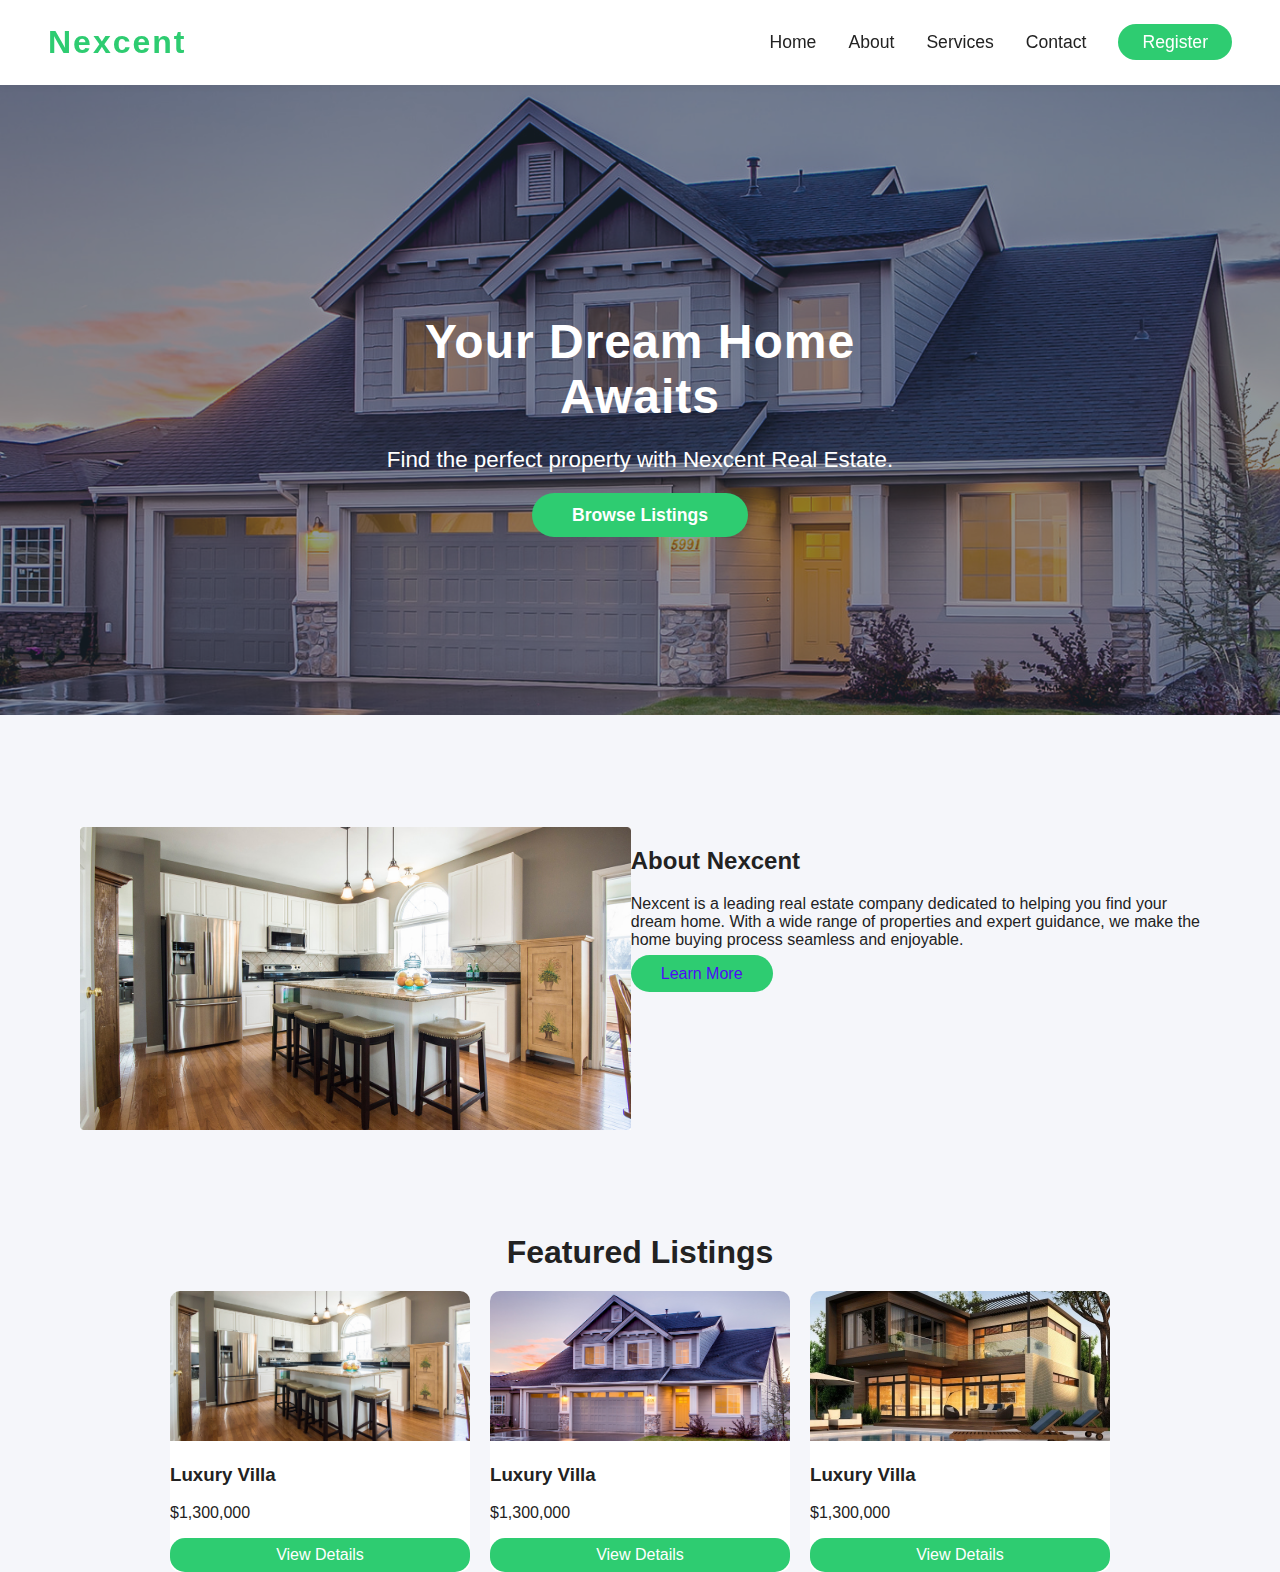
<file: index.html>
<!DOCTYPE html>
<html lang="en">
<head>
    <meta charset="UTF-8">
    <meta name="viewport" content="width=device-width, initial-scale=1.0">
    <title>Landing Page</title>
    <link rel="stylesheet" href="body .css">
</head>
<body>
    
    <nav class="navbar">
        <h1>Nexcent</h1>

        <ul class="nav-items">
            <li><a href="#">Home</a></li>
            <li><a href="#">About</a></li>
            <li><a href="#">Services</a></li>
            <li><a href="#">Contact</a></li>
            <li><a href="#" class="btn">Register</a></li>
        </ul>
    </nav>
    <!-- vgb -->

    <section class="hero">
        <div class="hero-content">
            <h2>Your Dream Home Awaits</h2>
            <p>Find the perfect property with Nexcent Real Estate.</p>
            <a href="#" class="btn hero-btn">Browse Listings</a>
        </div>
    </section>

    <!-- About NextGen -->
     <section class="about">
        <div class="about-content">
            <div class="about-img">
                <img src="realestate2.jpg" alt="">
            </div>
            <div class="about-text">
                <h2>About Nexcent</h2>
                <p>Nexcent is a leading real estate company dedicated to helping you find your dream home. With a wide range of properties and expert guidance, we make the home buying process seamless and enjoyable.</p>
                <a href="#" class="btn2">Learn More</a>
            </div>
        </div>
     </section>
     <!-- Listings--->
<section class="Listings">
        <h1 class="Listing-title">Featured Listings</h1>
        <div class="items">
            <div class="card">
            <img src="realestate2.jpg" alt="">
            <h3>Luxury Villa</h3>
            <p>$1,300,000</p>
            <a href="#" class="btn3">View Details</a>
            </div>

            <div class="card">
            <img src="realestate1.jpg" alt="">
            <h3>Luxury Villa</h3>
            <p>$1,300,000</p>
            <a href="#" class="btn3">View Details</a>
            </div>

            <div class="card">
            <img src="realestate3.webp" alt="">
            <h3>Luxury Villa</h3>
            <p>$1,300,000</p>
            <a href="#" class="btn3">View Details</a>
            </div>
        </div>

      </section>

</body>
</html>
</file>
<file: body .css>
body {
    margin: 0;
    font-family: 'Segoe UI', Arial, sans-serif;
    background: #f5f6fa;
    color: #222;
    overflow-x: hidden;
}

.navbar {
    display: flex;
    justify-content: space-between;
    align-items: center;
    padding: 1.5rem 3rem;
    background: #fff;
    box-shadow: 0 2px 8px rgba(0,0,0,0.04);
    position: sticky;
    top: 0;
    z-index: 10;
}

.navbar h1 {
    font-size: 2rem;
    color: #2ecc71;
    margin: 0;
    letter-spacing: 2px;
}

.nav-items {
    list-style: none;
    display: flex;
    gap: 2rem;
    margin: 0;
    padding: 0;
}

.nav-items li a {
    text-decoration: none;
    color: #222;
    font-weight: 500;
    font-size: 1.1rem;
    transition: color 0.2s;
}

.nav-items li a:hover,
.nav-items li a.btn:hover {
    color: #2ecc71;
}

.btn {
    background: #2ecc71;
    color: #fff !important;
    padding: 0.5rem 1.5rem;
    border-radius: 25px;
    font-weight: bold;
    transition: background 0.3s;
    border: none;
    outline: none;
}

.btn:hover {
    background: #27ae60;
    color: #fff;
}

.hero {
    position: relative;
    background: url('realestate1.jpg') center center/cover no-repeat;
    min-height: 70vh;
    display: flex;
    align-items: center;
    justify-content: center;
    color: #fff;
    margin-bottom: 2rem;
}

.hero::after {
    content: "";
    position: absolute;
    top: 0; left: 0; right: 0; bottom: 0;
    background: rgba(34, 49, 63, 0.5);
    z-index: 1;
}

.hero-content {
    position: relative;
    z-index: 2;
    text-align: center;
    max-width: 600px;
    margin: 0 auto;
}

.hero h2 {
    font-size: 3rem;
    margin-bottom: 1rem;
    font-weight: 700;
    letter-spacing: 1px;
}

.hero p {
    font-size: 1.4rem;
    margin-bottom: 2rem;
    font-weight: 400;
}

.hero-btn {
    background: #2ecc71;
    color: #fff;
    padding: 0.75rem 2.5rem;
    border-radius: 25px;
    text-decoration: none;
    font-size: 1.1rem;
    font-weight: bold;
    transition: 0.3s;
    border: none;
    outline: none;
}

.hero-btn:hover {
    background: #27ae60;
    color: #fff;
}

@media (max-width: 700px) {
    .navbar {
        flex-direction: column;
        align-items: flex-start;
        padding: 1rem;
    }
    .nav-items {
        gap: 1rem;
        flex-wrap: wrap;
    }
    .hero h2 {
        font-size: 2rem;
    }
    .hero p {
        font-size: 1rem;
    }
    .hero-content {
        padding: 0 1rem;
    }
}
/*about*/
.about{
    padding: 80px;
}
.about-content{
    display: flex;
    align-items: flex-top;
    align-content:right;

}
.about-img img{
    width: 100%;
}
.about text{
    padding: 0 80px;
     line-height: 2.0;
    font-size: 12pc;
    color: antiquewhite;
    margin-bottom: 2opx;
}
.about-h2 h2{
    padding: 0% 0% 0% 10%;
    text-decoration: brown;
    margin-bottom: 12px;
}

.a{
    text-decoration: none;  
}
.btn2{
    padding: 10px 30px;
    background-color: #2ecc71;
    color: #4d0bf5;
    border-radius: 20px;
    text-decoration: none;
}

/*Listing-title*/
.Listing-title{
  text-align: center;
  margin: 20px 0;
}
.items{
    display: flex;
    flex-wrap: wrap;
    justify-content: center;
    gap: 20px;
}
.card{
    width: 300px;
    background: #fff;
    border-radius:10px ;
    overflow-x: hidden;
}
.card img{
    width: 100%;
    height: 150px;
    object-fit: cover;
}
.btn3{
    padding: 8px 0px;
    background-color: #2ecc71;
    color: #fff;
    border-radius: 15px;
    display: block;
    text-align: center;
    text-decoration: none;
}
</file>
